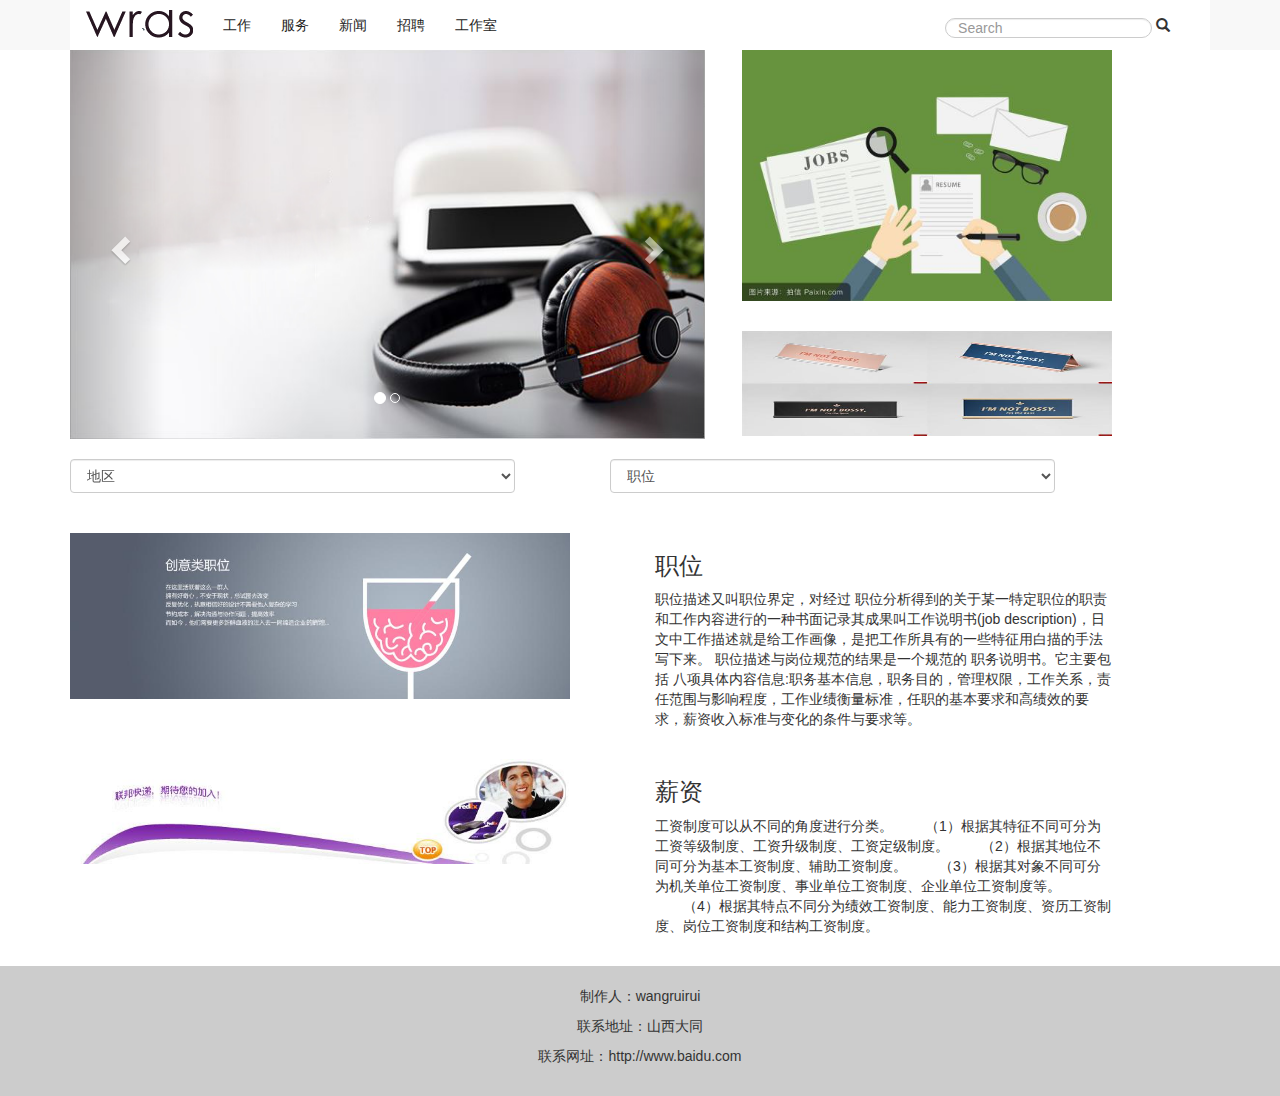
<file: index.html>
<!DOCTYPE html>
<html>
	<head>
		<meta charset="utf-8"/>
		<title></title>
		<link rel="stylesheet" type="text/css" href="css/bootstrap.min.css"/>
		<link rel="stylesheet" type="text/css" href="css/anliindex.css"/>
	</head>
	<body>
	<!--导航栏-->
	<nav class=" navbar-fixed-top" id="lead">
		<div class="container">
			<div class="navbar-header">
				<a href="#" class="navbar-brand" style="padding-top:10px;">
					<img src="img/logo.png"/>
				</a>
				<!--<button class="navbar-toggle" data-toggle="collapse" data-target="#collapse">
					<span class="icon-bar"></span>
					<span class="icon-bar"></span>
					<span class="icon-bar"></span>
					<span class="icon-bar"></span>
					<span class="icon-bar"></span>
					<span class="icon-bar"></span>
				</button>-->
			</div>
			<div class="navbar-collapse collapse " id="collapse">
				<ul class="navbar-nav nav navbar-center">		            
					<li class="active"><a href="index.html">工作</a></li>
					<li><a href="#">服务</a></li>
					<li><a href="news.html">新闻</a></li>
					<li><a href="#">招聘</a></li>
					<li><a href="place.html">工作室</a></li>
				</ul>
				<form class="navbar-form navbar-right" role="search" style="padding-top:8px;">
				    <div class="form-group" >
				       <input type="text" class="form-control" placeholder="Search" style="border-radius:20px;height:20px;">
				    </div>
				    <span class="glyphicon glyphicon-search" style="padding-right:40px;display: inline-block;"></span>
			    </form>
			</div>
		</div>
	</nav>
	<div class="container" id="s1">
		<div class="row  col-lg-7">
			<!--轮播-->
			<div class="carousel slide" id="dv">
				<ul class="carousel-indicators">
					<li class="active" data-slide-to="0" data-target="#dv"></li>
					<li data-slide-to="1" data-target="#dv"></li>
				</ul>
				<div class="carousel-inner carousel-img">
					<div class="item active">
						<img src="img/01.jpg"/>
					</div>
					<div class="item">
						<img src="img/2.jpg"/>
					</div>
				</div>
				<a href="#dv" data-slide="prev" class="carousel-control left"><span class="glyphicon glyphicon-chevron-left"></span></a>
				<a href="#dv" data-slide="next" class="carousel-control right"><span class="glyphicon glyphicon-chevron-right"></span></a>
		    </div>	
		</div>
		<div class="row col-lg-5" id="dv2">
			<div class="row col-lg-10 col-lg-push-1">
				<img src="img/04.jpg" style="width:370px"/>
			</div>
			<div class="row col-lg-10 col-lg-push-1">
				<img src="img/06.jpg" style="width:370px;height:105px;margin-top:30px;"/>
			</div>
		</div>
	</div>
	<!--下拉-->
	<div class="container" style="margin-top:20px;">
		<div class="row col-lg-5 col-md-5">
			<select class="form-control">
	     		<option value="">地区</option>
	     		<option value="">山西</option>
	     		<option value="">河北</option>
	     		<option value="">北京</option>
	     		<option value="">上海</option>
	     	</select>
		</div>
		<div class="row col-lg-5 col-md-5 col-lg-push-1 col-md-push-1">
			<select class="form-control">
	     		<option value="">职位</option>
	     		<option value="">编辑</option>
	     		<option value="">人事</option>
	     		<option value="">经理</option>
	     		<option value="">工程师</option>
	     	</select>
		</div>
	</div>
	<div class="container" style="margin-top:20px;">
		<!--<div class="row" style="margin-bottom:20px">
			<div class="col-md-5 col-sm-5">
				<img src="img/07.jpg" style="width:500px;"/>
			</div>
		    <div class="col-md-5 col-sm-5 col-md-push-1 col-sm-push-1">
				<h3>前景</h3>
				<p>015年北京实现地区生产总值22968.6亿元，比2014年增长6.9%。其中，第一产业增加值140.2亿元，下降9.6%；第二产业增加值4526.4亿元，增长3.3%；第三产业增加值18302亿元，增长8.1%。</p>
			</div>
	    </div>-->
	    <div class="row" style="margin-top:20px;margin-bottom:20px;">
			<div class="col-md-5 col-sm-5">
				<img src="img/03.jpg" style="width:500px;"/>
			</div>
		    <div class=" col-lg-5 col-md-5 col-sm-5 col-md-push-1 col-sm-push-1">
				<h3>职位</h3>
				<p>职位描述又叫职位界定，对经过 职位分析得到的关于某一特定职位的职责和工作内容进行的一种书面记录其成果叫工作说明书(job description)，日文中工作描述就是给工作画像，是把工作所具有的一些特征用白描的手法写下来。
				职位描述与岗位规范的结果是一个规范的 职务说明书。它主要包括 八项具体内容信息:职务基本信息，职务目的，管理权限，工作关系，责任范围与影响程度，工作业绩衡量标准，任职的基本要求和高绩效的要求，薪资收入标准与变化的条件与要求等。</p>
			</div>
	    </div>
	    <div class="row" style="margin-bottom:20px">
			<div class="col-md-5 col-sm-5">
				<img src="img/07.jpg" style="width:500px;"/>
			</div>
		    <div class="col-md-5 col-sm-5 col-md-push-1 col-sm-push-1">
				<h3>薪资</h3>
				<p>工资制度可以从不同的角度进行分类。
				　　（1）根据其特征不同可分为工资等级制度、工资升级制度、工资定级制度。
				　　（2）根据其地位不同可分为基本工资制度、辅助工资制度。
				　　（3）根据其对象不同可分为机关单位工资制度、事业单位工资制度、企业单位工资制度等。
				　　（4）根据其特点不同分为绩效工资制度、能力工资制度、资历工资制度、岗位工资制度和结构工资制度。</p>
			</div>
	    </div>
	    <!--<div class="row" style="margin-top:20px;margin-bottom:20px;">
			<div class="col-md-5 col-sm-5">
				<img src="img/03.jpg" style="width:500px;"/>
			</div>
		    <div class=" col-lg-5 col-md-5 col-sm-5 col-md-push-1 col-sm-push-1">
				<h3>地区</h3>
				<p>015年北京实现地区生产总值22968.6亿元，比2014年增长6.9%。其中，第一产业增加值140.2亿元，下降9.6%；第二产业增加值4526.4亿元，增长3.3%；第三产业增加值18302亿元，增长8.1%。</p>
			</div>
	    </div>-->
	</div>
	<!--底部-->
	<footer class="navbar-bottom">
		<div class="container">
			<p>制作人：wangruirui</p>
			<p>联系地址：山西大同</p>
			<p>联系网址：http://www.baidu.com</p>
		</div>
	</footer>
	</body>
	<style type="text/css">
		#lead:hover{
			background-color:#F8F8F8;
		}
		#collapse ul a{
			color:#222;
		}
	</style>
    <script src="js/jquery-3.2.1.min.js" type="text/javascript" charset="UTF-8"></script>
	<script src="js/bootstrap.min.js" type="text/javascript" charset="UTF-8"></script>	
	<script src="js/vue.js" type="text/javascript" charset="UTF-8"></script>
	<script src="js/vue-router.js" type="text/javascript" charset="UTF-8"></script>
	<script type="text/javascript">
    var Index={
		template:"#s1"
	}
//  var Server={
//		template:""
//	}
	var News={
		template:"#s2"
	}
//	var Job={
//		template:""
//	}
     var Place={
     	template:"#s3"
     }
     var router=new VueRouter({
     	mode:'history',
     	routes:[
     	{
     		path:'/index',
     		component:Index
     	},{
     		path:'/news',
     		component:News
     	},{
     		path:'/place',
     		component:Place
     	}
     	]
     })
    new Vue({
     	el:"#lead",
     	router
     })
	</script>
</html>
</file>
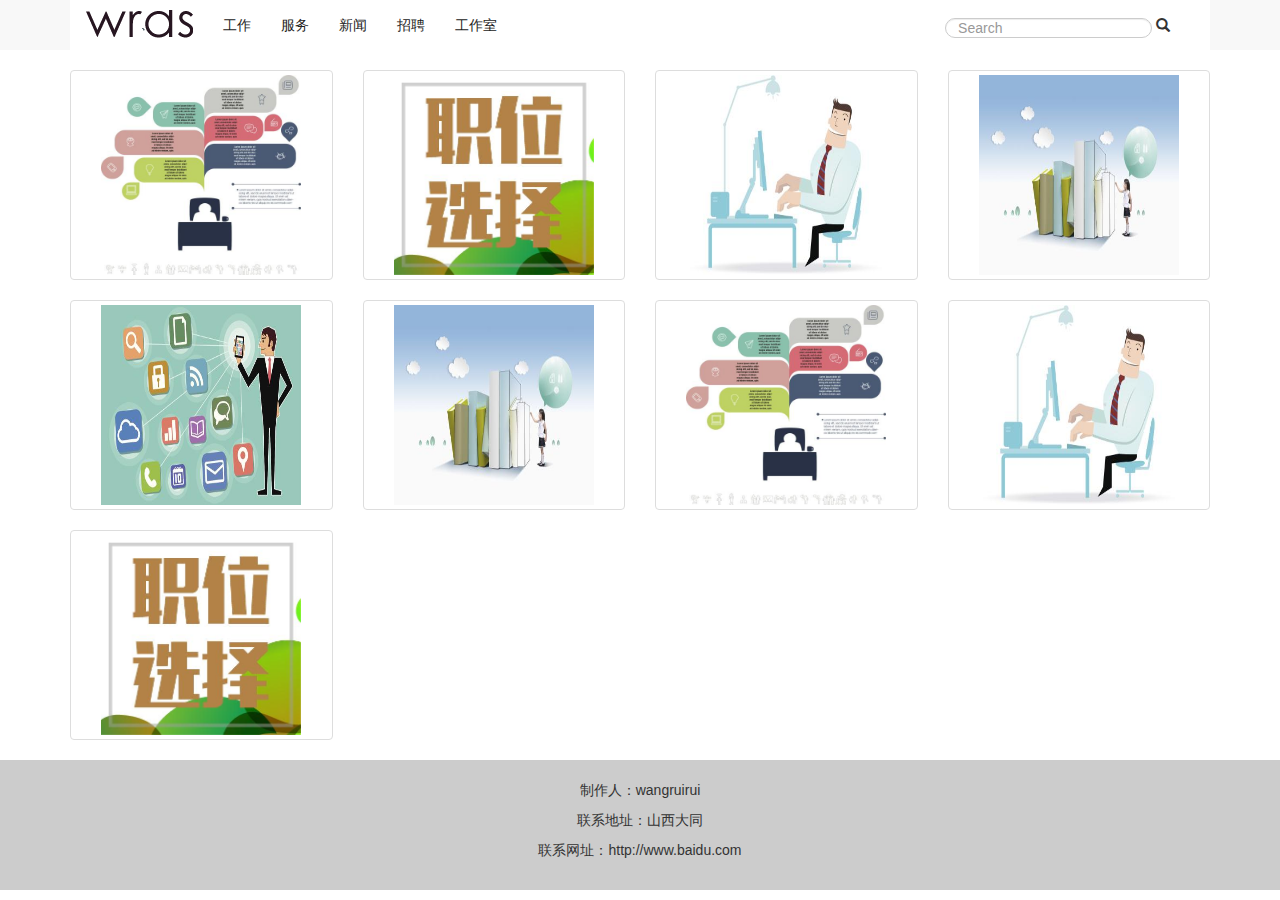
<file: news.html>
<!DOCTYPE html>
<html>
	<head>
		<meta charset="utf-8" />
		<title></title>
		<link rel="stylesheet" type="text/css" href="css/bootstrap.min.css"/>
		<link rel="stylesheet" type="text/css" href="css/anliindex.css"/>
	</head>
	<body>
	<!--导航栏-->
	<nav class=" navbar-fixed-top" id="lead">
		<div class="container">
			<div class="navbar-header">
				<a href="#" class="navbar-brand" style="padding-top:10px;">
					<img src="img/logo.png"/>
				</a>
				<button class="navbar-toggle" data-toggle="collapse" data-target="#collapse">
					<span class="icon-bar"></span>
					<span class="icon-bar"></span>
					<span class="icon-bar"></span>
					<span class="icon-bar"></span>
					<span class="icon-bar"></span>
					<span class="icon-bar"></span>
				</button>
			</div>
			<div class="navbar-collapse collapse " id="collapse">
				<ul class="navbar-nav nav navbar-center">
					<li class="active"><a href="index.html">工作</a></li>
					<li><a href="#">服务</a></li>
					<li><a href="news.html">新闻</a></li>
					<li><a href="#">招聘</a></li>
					<li><a href="place.html">工作室</a></li>
				</ul>
				<form class="navbar-form navbar-right" role="search" style="padding-top:8px;">
				    <div class="form-group" >
				       <input type="text" class="form-control" placeholder="Search" style="border-radius:20px;height:20px;">
				    </div>
				    <span class="glyphicon glyphicon-search" style="padding-right:40px;display: inline-block;"></span>
			    </form>
			</div>
		</div>
	</nav>
	<div class="container" style="margin-top:70px;" id="s2">
		<div class="row">
			<div class="col-xs-12 col-md-3 col-sm-6">
			    <a href="http://www.iteye.com/news/category/web" class="thumbnail">
			      <img src="img/12.jpg" style="width:200px;height:200px">
			    </a>
			</div>
			<div class="col-xs-12 col-md-3 col-sm-6">
			    <a href="https://www.themepark.com.cn/demo/yanshixinwen.html?themedemo=cloudenterprise-conpay&fg=3" class="thumbnail">
			      <img src="img/11.jpg" style="width:200px;height:200px">
			    </a>
			</div>
			<div class="col-xs-12 col-md-3 col-sm-6">
			    <a href="http://site.chinadomain.com.cn/dis_article30437.html" class="thumbnail">
			      <img src="img/13.jpg" style="width:200px;height:200px">
			    </a>
			</div>
			<div class="col-xs-12 col-md-3 col-sm-6">
			    <a href="http://www.yyyweb.com/" class="thumbnail">
			      <img src="img/14.jpg" style="width:200px;height:200px">
			    </a>
			</div>
			<div class="col-xs-12 col-md-3 col-sm-6">
			    <a href="#" class="thumbnail">
			      <img src="img/15.jpg" style="width:200px;height:200px">
			    </a>
			</div>
			<div class="col-xs-12 col-md-3 col-sm-6">
			    <a href="#" class="thumbnail">
			      <img src="img/14.jpg" style="width:200px;height:200px">
			    </a>
			</div>
			<div class="col-xs-12 col-md-3 col-sm-6">
			    <a href="#" class="thumbnail">
			      <img src="img/12.jpg" style="width:200px;height:200px">
			    </a>
			</div>
			<div class="col-xs-12 col-md-3 col-sm-6">
			    <a href="#" class="thumbnail">
			      <img src="img/13.jpg" style="width:200px;height:200px">
			    </a>
			</div>
			<div class="col-xs-12 col-md-3 col-sm-6">
			    <a href="#" class="thumbnail">
			      <img src="img/11.jpg" style="width:200px;height:200px">
			    </a>
			</div>
		</div>
	</div>
	
	<!--底部-->
	<footer class=" navbar-bottom">
		<div class="container">
			<p>制作人：wangruirui</p>
			<p>联系地址：山西大同</p>
			<p>联系网址：http://www.baidu.com</p>
		</div>
	</footer>
	</body>
	<style type="text/css">
		#lead:hover{
			background-color:#F8F8F8;
		}
		#collapse ul a{
			color:#222;
		}
	</style>
    <script src="js/jquery-3.2.1.min.js" type="text/javascript" charset="UTF-8"></script>
	<script src="js/bootstrap.min.js" type="text/javascript" charset="UTF-8"></script>	
	<script src="js/vue.js" type="text/javascript" charset="UTF-8"></script>
	<script src="js/vue-router.js" type="text/javascript" charset="UTF-8"></script>
		<script type="text/javascript">
    var Index={
		template:"#s1"
	}
//  var Server={
//		template:""
//	}
	var News={
		template:"#s2"
	}
//	var Job={
//		template:""
//	}
     var Place={
     	template:"#s3"
     }
     var router=new VueRouter({
     	mode:'history',
     	routes:[
     	{
     		path:'/index',
     		component:Index
     	},{
     		path:'/news',
     		component:News
     	},{
     		path:'/place',
     		component:Place
     	}
     	]
     	})
    new Vue({
     	el:"#lead",
     	router
     })
	</script>
</html>
</file>
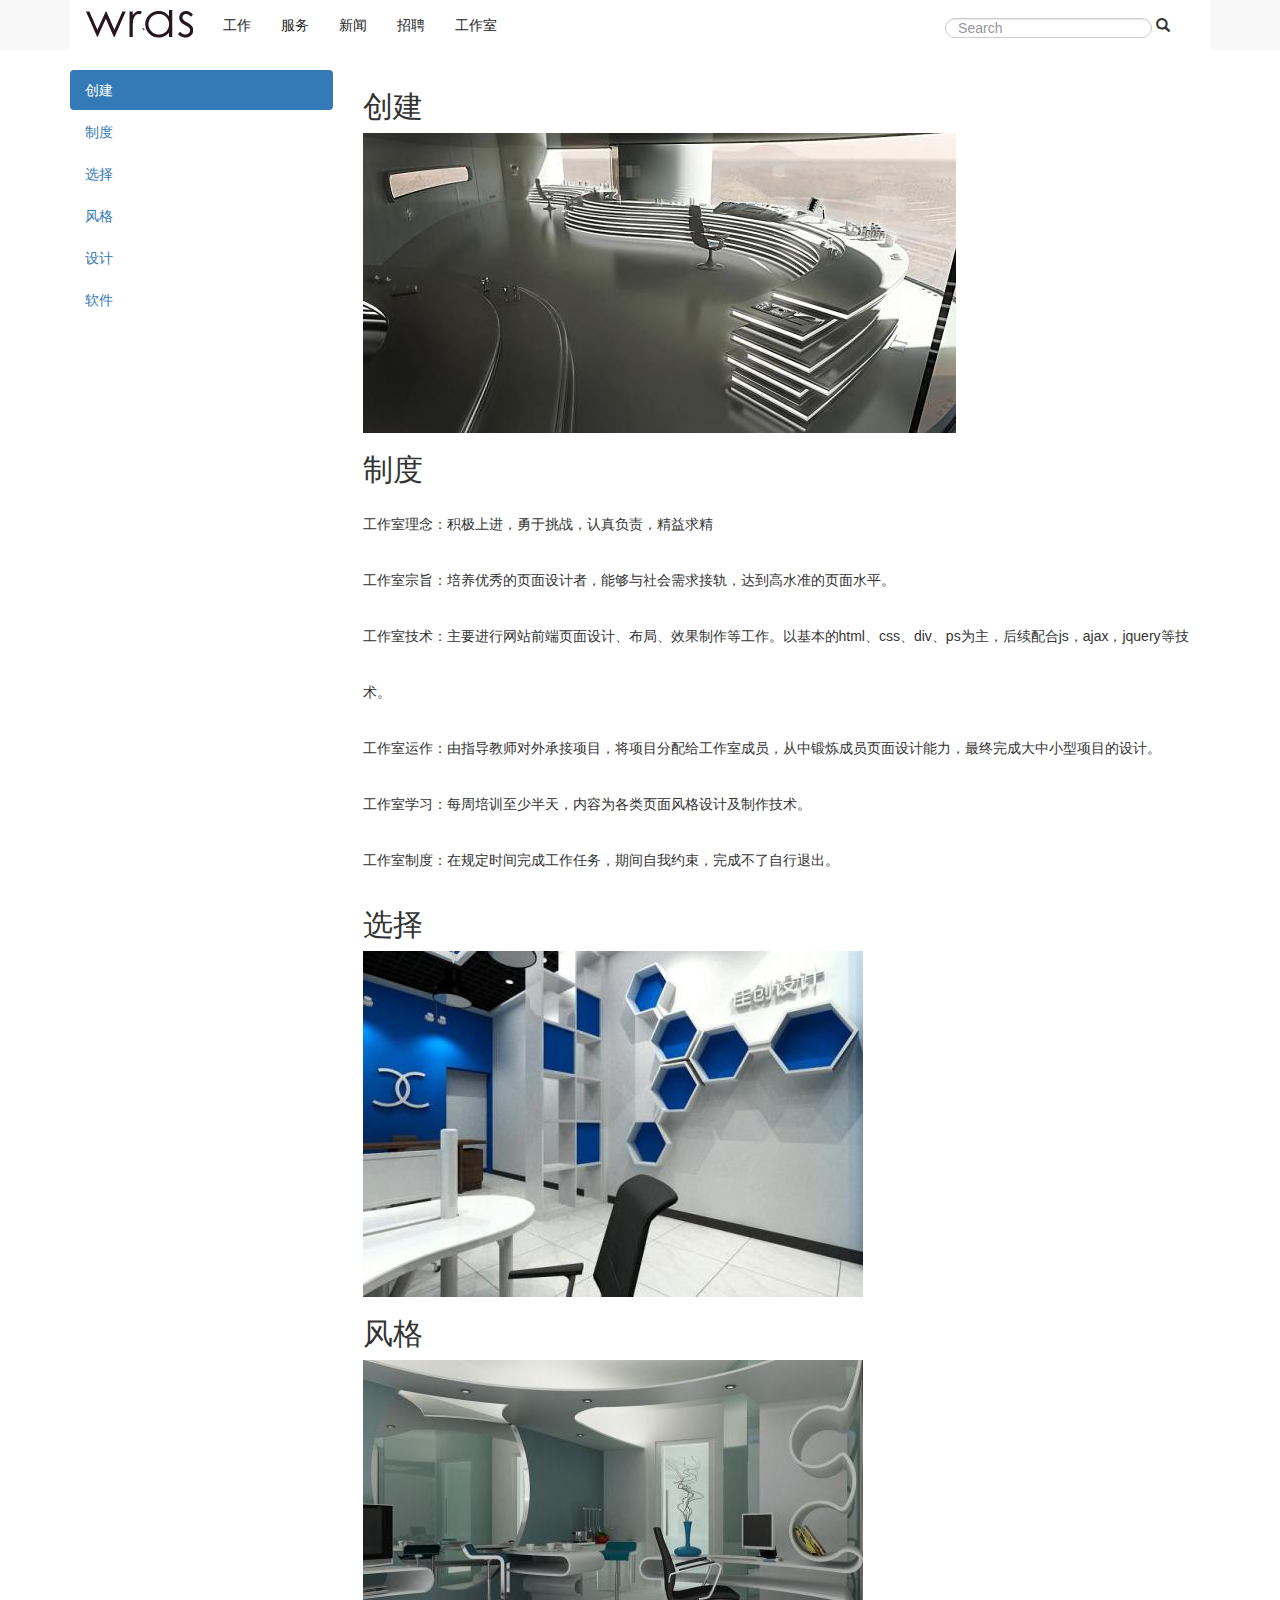
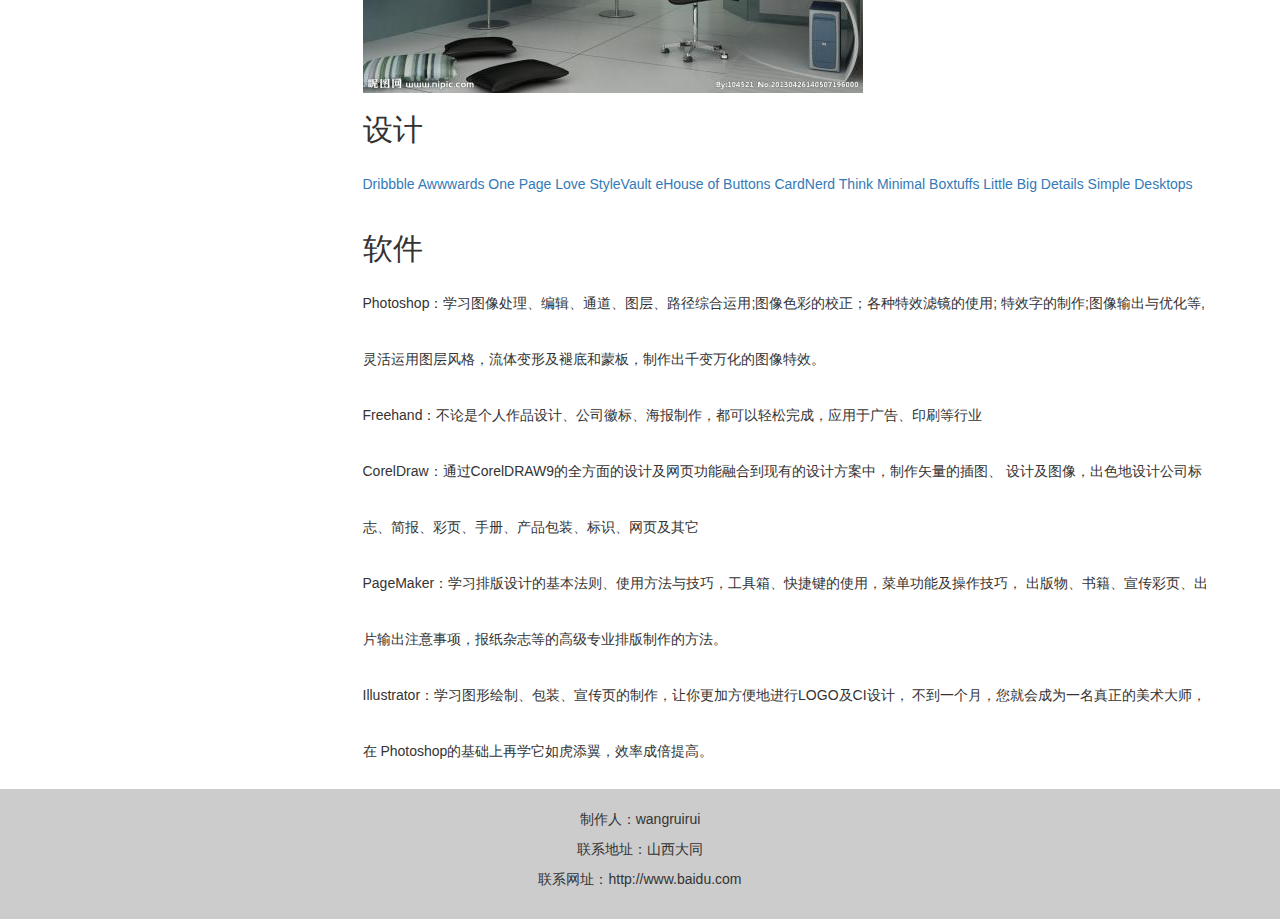
<file: place.html>
<!DOCTYPE html>
<html>
	<head>
		<meta charset="utf-8" />
		<title></title>
		<link rel="stylesheet" type="text/css" href="css/bootstrap.min.css"/>
		<link rel="stylesheet" type="text/css" href="css/anliindex.css"/>
	</head>
	<body data-spy="scroll" data-target="#mySpy">
	<!--导航栏-->
	<nav class=" navbar-fixed-top" id="lead">
		<div class="container">
			<div class="navbar-header">
				<a href="#" class="navbar-brand" style="padding-top:10px;">
					<img src="img/logo.png"/>
				</a>
				<button class="navbar-toggle" data-toggle="collapse" data-target="#collapse">
					<span class="icon-bar"></span>
					<span class="icon-bar"></span>
					<span class="icon-bar"></span>
					<span class="icon-bar"></span>
					<span class="icon-bar"></span>
					<span class="icon-bar"></span>
				</button>
			</div>
			<div class="navbar-collapse collapse " id="collapse">
				<ul class="navbar-nav nav navbar-center">					
					<li class="active"><a href="index.html">工作</a></li>
					<li><a href="#">服务</a></li>
					<li><a href="news.html">新闻</a></li>
					<li><a href="#">招聘</a></li>
					<li><a href="place.html">工作室</a></li>
				</ul>
				<form class="navbar-form navbar-right" role="search" style="padding-top:8px;">
				    <div class="form-group" >
				       <input type="text" class="form-control" placeholder="Search" style="border-radius:20px;height:20px;">
				    </div>
				    <span class="glyphicon glyphicon-search" style="padding-right:40px;display: inline-block;"></span>
			    </form>
			</div>
		</div>
	</nav>
	<div class="container" style="margin-top:70px;" id="#s3">
	  	<div class="row">
	  		<div class="col-xs-3" id="mySpy">
	  			<ul class="nav nav-pills nav-stacked" id="myAffix">
	  				<li class="active"><a href="#shuihu">创建</a></li>
	  				<li><a href="#hongloumeng">制度</a></li>
	  				<li><a href="#sanguo">选择</a></li>
	  				<li><a href="#xiyouji">风格</a></li>
	  				<li><a href="#sheji">设计</a></li>
	  				<li><a href="#soft">软件</a></li>
	  			</ul>
	  		</div>
	  	    <div class="col-xs-9">
	  	    	<h2 id="shuihu">创建</h2>
	  	    	<p style="line-height:4">
	  	            <img src="img/24.jpg"/>
	  	    	</p>
	  	    	<h2 id="hongloumeng">制度</h2>
	  	    	<p style="line-height:4">
	  	            工作室理念：积极上进，勇于挑战，认真负责，精益求精<br>
                                                        工作室宗旨：培养优秀的页面设计者，能够与社会需求接轨，达到高水准的页面水平。<br>
					工作室技术：主要进行网站前端页面设计、布局、效果制作等工作。以基本的html、css、div、ps为主，后续配合js，ajax，jquery等技术。<br>
					工作室运作：由指导教师对外承接项目，将项目分配给工作室成员，从中锻炼成员页面设计能力，最终完成大中小型项目的设计。<br>
					工作室学习：每周培训至少半天，内容为各类页面风格设计及制作技术。<br>
					工作室制度：在规定时间完成工作任务，期间自我约束，完成不了自行退出。
	  	    	</p>
	  	    	<h2 id="sanguo">选择</h2>
	  	    	<p style="line-height:4">
	  	    	    <img src="img/23.jpg"/>
	  	    	</p>
	  	    	<h2 id="xiyouji">风格</h2>
	  	    	<p style="line-height:4">
	  	    	    <img src="img/25.jpg"/>
	  	    	</p>
	  	    	<h2 id="sheji">设计</h2>
	  	    	<p style="line-height:4">
	  	    		<a href="https://dribbble.com/">Dribbble</a>
	  	    		<a href="http://www.thecssawards.com/">Awwwards</a>
	  	    		<a href="https://onepagelove.com/">One Page Love</a>
	  	    		<a href="http://www.stockvault.net/">StyleVault</a>
	  	    		<a href="http://houseofbuttons.tumblr.com/">eHouse of Buttons</a>
	  	    		<a href="http://cardnerd.com/">CardNerd</a>
	  	    		<a href="http://thinkminimal.net/">Think Minimal</a>
	  	    		<a href="http://boxtuffs.com/">Boxtuffs</a>
	  	    		<a href="http://littlebigdetails.com/">Little Big Details</a>
	  	    		<a href="http://simpledesktops.com/">Simple Desktops</a>
	  	    	</p>
	  	    	<h2 id="soft">软件</h2>
	  	    	<p style="line-height:4">
	  	    		Photoshop：学习图像处理、编辑、通道、图层、路径综合运用;图像色彩的校正；各种特效滤镜的使用;
	  	    		特效字的制作;图像输出与优化等,灵活运用图层风格，流体变形及褪底和蒙板，制作出千变万化的图像特效。  <br>
	  	    		Freehand：不论是个人作品设计、公司徽标、海报制作，都可以轻松完成，应用于广告、印刷等行业 <br>
	  	    		CorelDraw：通过CorelDRAW9的全方面的设计及网页功能融合到现有的设计方案中，制作矢量的插图、
	  	    		设计及图像，出色地设计公司标志、简报、彩页、手册、产品包装、标识、网页及其它<br>
	  	    		 PageMaker：学习排版设计的基本法则、使用方法与技巧，工具箱、快捷键的使用，菜单功能及操作技巧，
	  	    		 出版物、书籍、宣传彩页、出片输出注意事项，报纸杂志等的高级专业排版制作的方法。<br>
	  	    		 Illustrator：学习图形绘制、包装、宣传页的制作，让你更加方便地进行LOGO及CI设计，
	  	    		 不到一个月，您就会成为一名真正的美术大师，在 Photoshop的基础上再学它如虎添翼，效率成倍提高。
	  	    	</p>
	  	    </div>
	  	</div>
	  </div>
	<footer class=" navbar-bottom">
		<div class="container">
			<p>制作人：wangruirui</p>
			<p>联系地址：山西大同</p>
			<p>联系网址：http://www.baidu.com</p>
		</div>
	</footer>
	</body>
	<style type="text/css">
		#lead:hover{
			background-color:#F8F8F8;
		}
		#collapse ul a{
			color:#222;
		}
	</style>
    <script src="js/jquery-3.2.1.min.js" type="text/javascript" charset="UTF-8"></script>
	<script src="js/bootstrap.min.js" type="text/javascript" charset="UTF-8"></script>
	<script src="js/vue.js" type="text/javascript" charset="UTF-8"></script>
	<script src="js/vue-router.js" type="text/javascript" charset="UTF-8"></script>
		<script type="text/javascript">
    var Index={
		template:"#s1"
	}
//  var Server={
//		template:""
//	}
	var News={
		template:"#s2"
	}
//	var Job={
//		template:""
//	}
     var Place={
     	template:"#s3"
     }
     var router=new VueRouter({
     	mode:'history',
     	routes:[
     	{
     		path:'/index',
     		component:Index
     	},{
     		path:'/news',
     		component:News
     	},{
     		path:'/place',
     		component:Place
     	}
     	]
     	})
    new Vue({
     	el:"#lead",
     	router
     })
	</script>
</html>
</file>
<file: css/anliindex.css>
footer{
	background-color: #ccc;
	text-align: center;
	padding:20px
}
#dv{
	margin-top:50px;
}
#dv2{
	margin-top:50px;
}
.two img{
	width:250px;
	height:230px;
}
/*ul.nav-pills{
			width:200px;
}
ul.nav-pills.affix{
	top:30px;
}
.affix-top>li:nth-of-type(1){
	background-color:#337ab7;
	border-radius:4px;
}
.affix-top>li:nth-of-type(1)>a{
	color:#fff;
}*/
#sheji a{
	text-decoration:none;
	color:#92725D;
	display:block;
	padding-right:20px;
}
#collapse{
	background-color:#fff;
}
</file>
